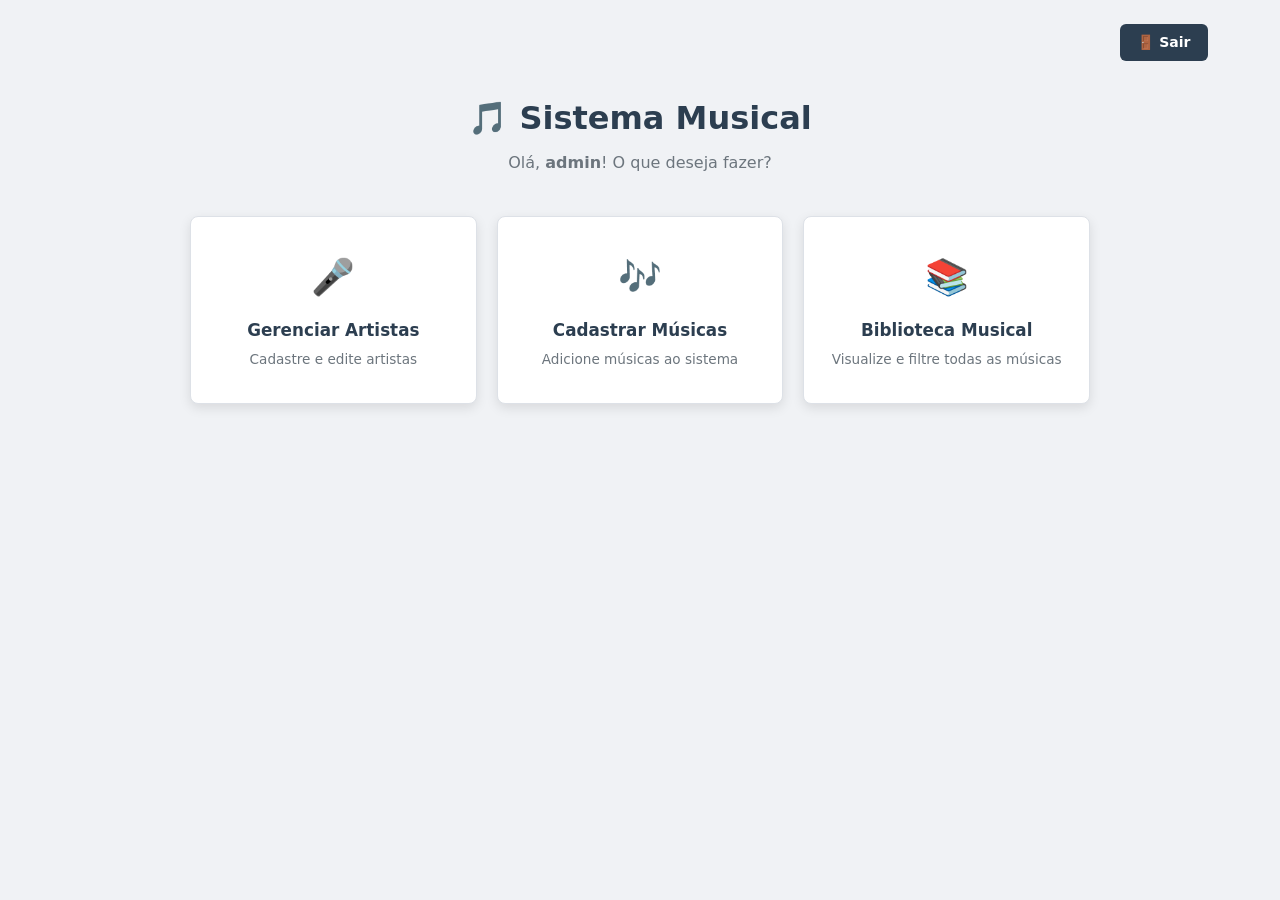
<file: index.html>
<!DOCTYPE html>
<html lang="pt-br">
<head>
    <!-- O head é igual ao do login: só muda o title. -->
    <meta charset="UTF-8">
    <meta name="viewport" content="width=device-width, initial-scale=1.0">
    <title>Menu Principal Sistema Musical</title>
    <link rel="icon" href="data:image/svg+xml,<svg xmlns=%27http://www.w3.org/2000/svg%27 viewBox=%270 0 100 100%27><text y=%27.9em%27 font-size=%2790%27>🎵</text></svg>">
    <link rel="stylesheet" href="styles.css">
</head>
<body>
    <!-- container: caixa com largura máxima, centralizada. Usada em todas as telas, menos no login. -->
    <div class="container">
        <!-- topbar: barra de cima. O CSS (flex-end) joga o botão Sair para a direita. -->
        <div class="topbar">
            <!-- Um link (a) com cara de botão: a classe btn-back deixa ele escuro. -->
            <!-- Na Sprint 2 este link vai para logout.php, que encerra a sessão. -->
            <a href="login.html" class="btn-back">🚪 Sair</a>
        </div>

        <!-- page-header: as boas-vindas, centralizadas. -->
        <div class="page-header">
            <h1>🎵 Sistema Musical</h1>
            <!-- "admin" está fixo (dado inventado). Na Sprint 2 o PHP mostra o nome de quem entrou. -->
            <p>Olá, <strong>admin</strong>! O que deseja fazer?</p>
        </div>

        <!-- menu-grid: a grade dos 3 cards. O CSS usa display: grid para colocá-los lado a lado. -->
        <div class="menu-grid">
            <!-- Cada menu-card tem um link (a) que ocupa o card inteiro: clicar em qualquer parte leva à tela. -->
            <div class="menu-card">
                <a href="cadastro_artista.html">
                    <div class="menu-card-icon">🎤</div> <!-- ícone grande -->
                    <div class="menu-card-title">Gerenciar Artistas</div> <!-- título -->
                    <div class="menu-card-desc">Cadastre e edite artistas</div> <!-- descrição -->
                </a>
            </div>

            <div class="menu-card">
                <a href="cadastro_musica.html">
                    <div class="menu-card-icon">🎶</div>
                    <div class="menu-card-title">Cadastrar Músicas</div>
                    <div class="menu-card-desc">Adicione músicas ao sistema</div>
                </a>
            </div>

            <div class="menu-card">
                <a href="listagem_musicas.html">
                    <div class="menu-card-icon">📚</div>
                    <div class="menu-card-title">Biblioteca Musical</div>
                    <div class="menu-card-desc">Visualize e filtre todas as músicas</div>
                </a>
            </div>
        </div>
    </div>
</body>
</html>
</file>
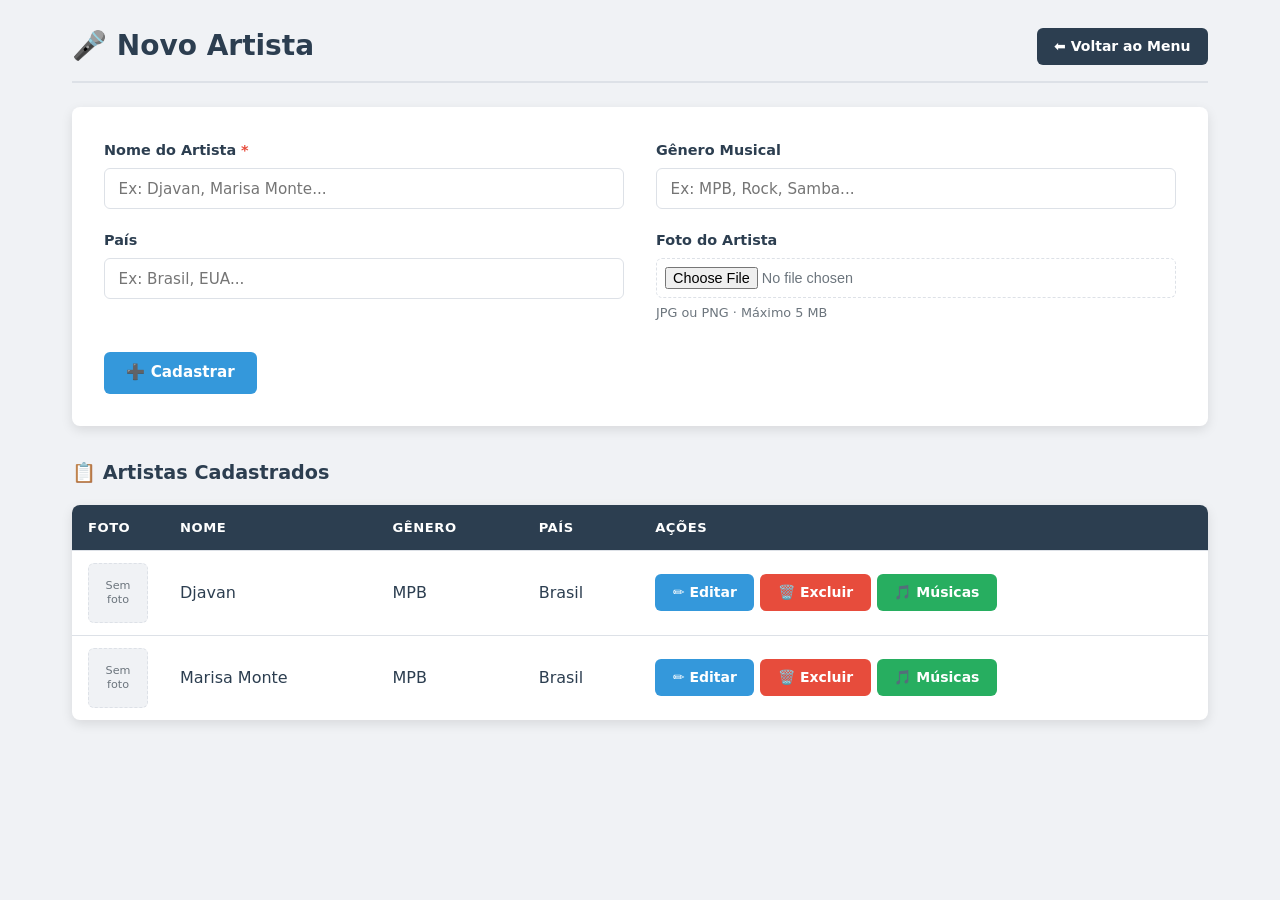
<file: cadastro_artista.html>
<!DOCTYPE html>
<html lang="pt-br">
<head>
  <meta charset="UTF-8">
  <meta name="viewport" content="width=device-width, initial-scale=1.0">
  <title>Novo Artista — Sistema Musical</title>
  <link rel="icon" href="data:image/svg+xml,<svg xmlns=%27http://www.w3.org/2000/svg%27 viewBox=%270 0 100 100%27><text y=%27.9em%27 font-size=%2790%27>🎵</text></svg>">
  <link rel="stylesheet" href="styles.css">
</head>
<body>
  <div class="container">

    <!-- A mesma barra de título da Biblioteca (o CSS já existe desde a aula 2). -->
    <div class="page-header-bar">
      <h2>🎤 Novo Artista</h2>
      <div class="header-actions">
        <a href="index.html" class="btn-back">⬅ Voltar ao Menu</a>
      </div>
    </div>

    <!--
    FORMULÁRIO DE CADASTRO DO ARTISTA (o "criador")
    method="post": envia os dados escondidos. É o certo para cadastrar.
    enctype="multipart/form-data": OBRIGATÓRIO para enviar arquivo (a foto).
    Não muda nada na tela, mas sem ele a foto não chega ao PHP na Sprint 2.
    -->
    <form method="post" action="#" enctype="multipart/form-data">

      <!-- form-grid: o CSS transforma em 2 colunas (grid 1fr 1fr). Os campos se encaixam 2 por linha. -->
      <div class="form-grid">

        <div class="form-group">
          <!-- O * vermelho avisa que o campo é obrigatório. A cor vem da variável --red. -->
          <label for="nome">Nome do Artista <span style="color:var(--red)">*</span></label>
          <!-- required: o navegador não deixa cadastrar sem nome. -->
          <input type="text" id="nome" name="nome" required placeholder="Ex: Djavan, Marisa Monte...">
        </div>

        <div class="form-group">
          <!-- Campo opcional (sem required). -->
          <label for="genero">Gênero Musical</label>
          <input type="text" id="genero" name="genero" placeholder="Ex: MPB, Rock, Samba...">
        </div>

        <div class="form-group">
          <label for="pais">País</label>
          <input type="text" id="pais" name="pais" placeholder="Ex: Brasil, EUA...">
        </div>

        <div class="form-group">
          <label for="imagem">Foto do Artista</label>
          <!-- type="file": abre a janela para escolher um arquivo.
               accept="image/*": mostra só imagens. -->
          <input type="file" id="imagem" name="imagem" accept="image/*">
          <!-- small: texto pequeno de ajuda embaixo do campo. -->
          <small>JPG ou PNG · Máximo 5 MB</small>
        </div>

      </div><!-- fim .form-grid -->

      <!-- form-actions: a área dos botões do formulário (flex). -->
      <div class="form-actions">
        <button type="submit" class="btn-primary">➕ Cadastrar</button>
      </div>
    </form>

    <!-- ========== TABELA DE ARTISTAS (dados fixos nesta fase) ==========
    Usa as MESMAS classes da tabela da Biblioteca: o visual já vem pronto. -->
    <h3>📋 Artistas Cadastrados</h3> <!-- h3: subtítulo da tabela -->

    <div class="table-container">
      <table>
        <thead>
          <tr>
            <th class="col-foto">Foto</th>
            <th>Nome</th>
            <th>Gênero</th>
            <th>País</th>
            <th class="col-acoes">Ações</th>
          </tr>
        </thead>
        <tbody>
          <!-- Cada tr = um artista. -->
          <tr>
            <td><div class="no-image">Sem<br>foto</div></td>
            <td>Djavan</td>
            <td>MPB</td>
            <td>Brasil</td>
            <td>
              <div class="action-buttons">
                <a href="#" class="btn-edit">✏️ Editar</a>
                <a href="#" class="btn-delete">🗑️ Excluir</a>
                <!-- btn-music (verde): leva ao cadastro das músicas DESTE artista. -->
                <a href="cadastro_musica.html" class="btn-music">🎵 Músicas</a>
              </div>
            </td>
          </tr>
          <tr>
            <td><div class="no-image">Sem<br>foto</div></td>
            <td>Marisa Monte</td>
            <td>MPB</td>
            <td>Brasil</td>
            <td>
              <div class="action-buttons">
                <a href="#" class="btn-edit">✏️ Editar</a>
                <a href="#" class="btn-delete">🗑️ Excluir</a>
                <a href="cadastro_musica.html" class="btn-music">🎵 Músicas</a>
              </div>
            </td>
          </tr>
        </tbody>
      </table>
    </div>

  </div>
</body>
</html>
</file>
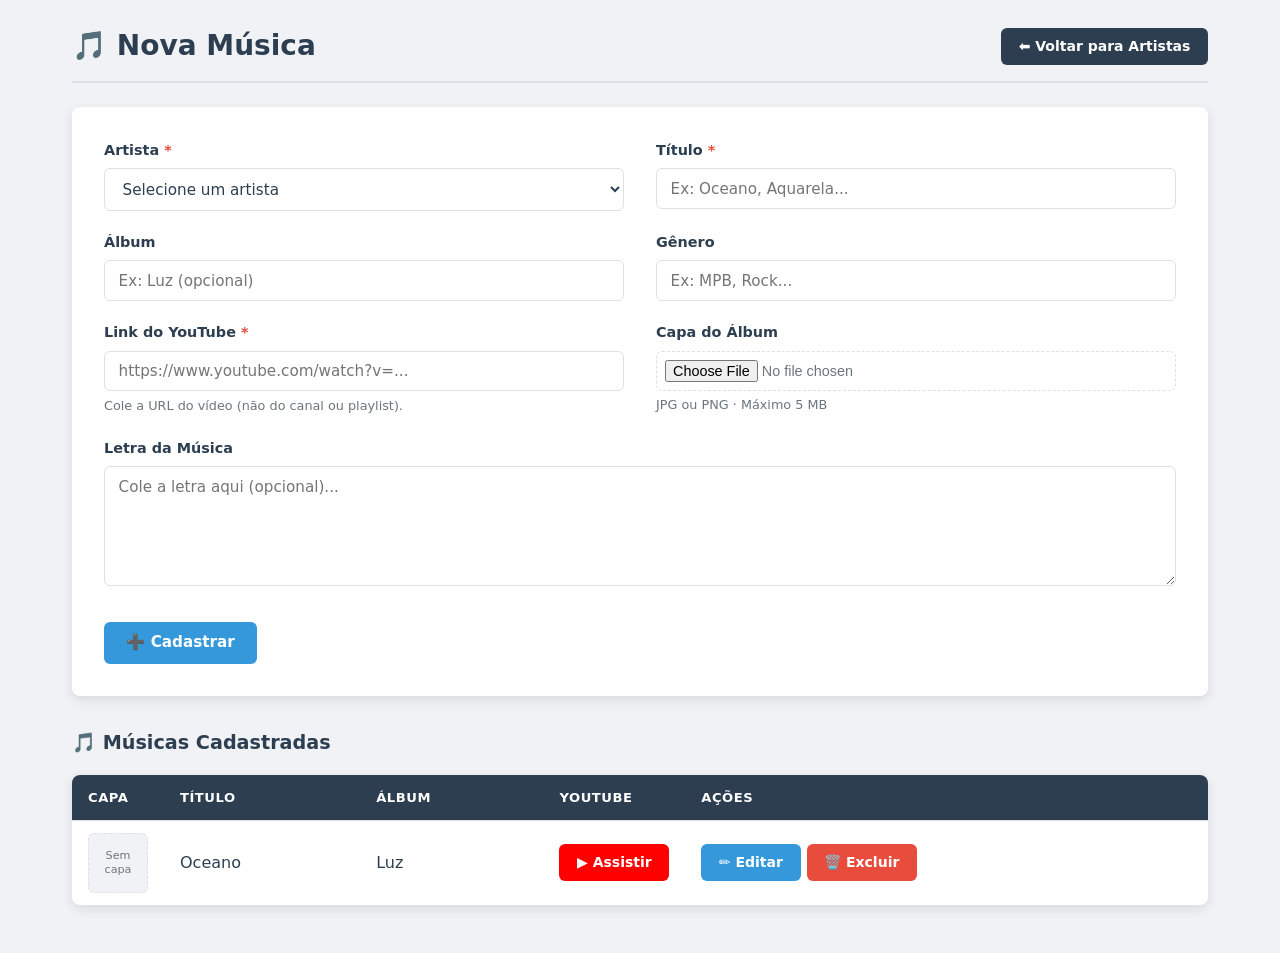
<file: cadastro_musica.html>
<!DOCTYPE html>
<html lang="pt-br">
<head>
  <meta charset="UTF-8">
  <meta name="viewport" content="width=device-width, initial-scale=1.0">
  <title>Nova Música — Sistema Musical</title>
  <link rel="icon" href="data:image/svg+xml,<svg xmlns=%27http://www.w3.org/2000/svg%27 viewBox=%270 0 100 100%27><text y=%27.9em%27 font-size=%2790%27>🎵</text></svg>">
  <link rel="stylesheet" href="styles.css">
</head>
<body>
  <div class="container">

    <!-- Aqui o botão volta para os ARTISTAS: chegamos nesta tela pelo botão verde "Músicas". -->
    <div class="page-header-bar">
      <h2>🎵 Nova Música</h2>
      <div class="header-actions">
        <a href="cadastro_artista.html" class="btn-back">⬅ Voltar para Artistas</a>
      </div>
    </div>

    <!-- FORMULÁRIO DA MÚSICA (a "obra"). Igual ao do artista: post, enctype e form-grid. -->
    <form method="post" action="#" enctype="multipart/form-data">

      <div class="form-grid">

        <!-- Linha 1: Artista + Título -->
        <div class="form-group">
          <label for="artista_id">Artista <span style="color:var(--red)">*</span></label>
          <!--
          select required: a música PRECISA de um artista.
          A 1a opção tem value="" (vazio): se a pessoa não escolher, o required bloqueia.
          value="1", "2": o código do artista. Na Sprint 2 é assim que o banco
          liga a música ao artista dela (chave estrangeira artista_id).
          -->
          <select name="artista_id" id="artista_id" required>
            <option value="">Selecione um artista</option>
            <option value="1">Djavan</option>
            <option value="2">Marisa Monte</option>
          </select>
        </div>

        <div class="form-group">
          <label for="titulo">Título <span style="color:var(--red)">*</span></label>
          <input type="text" id="titulo" name="titulo" required placeholder="Ex: Oceano, Aquarela...">
        </div>

        <!-- Linha 2: Álbum + Gênero (opcionais) -->
        <div class="form-group">
          <label for="album">Álbum</label>
          <input type="text" id="album" name="album" placeholder="Ex: Luz (opcional)">
        </div>

        <div class="form-group">
          <label for="genero">Gênero</label>
          <input type="text" id="genero" name="genero" placeholder="Ex: MPB, Rock...">
        </div>

        <!-- Linha 3: YouTube + Capa -->
        <div class="form-group">
          <label for="youtube_link">Link do YouTube <span style="color:var(--red)">*</span></label>
          <!-- type="url": o navegador confere se é um endereço de internet (http...). -->
          <input type="url" id="youtube_link" name="youtube_link" required placeholder="https://www.youtube.com/watch?v=...">
          <small>Cole a URL do vídeo (não do canal ou playlist).</small>
        </div>

        <div class="form-group">
          <label for="imagem_capa">Capa do Álbum</label>
          <!-- O mesmo campo de foto do artista: só imagens. -->
          <input type="file" id="imagem_capa" name="imagem_capa" accept="image/*">
          <small>JPG ou PNG · Máximo 5 MB</small>
        </div>

        <!-- Linha 4: Letra. A classe "full" faz este campo ocupar as 2 colunas (grid-column: 1 / -1). -->
        <div class="form-group full">
          <label for="letra">Letra da Música</label>
          <!-- textarea: caixa de texto com várias linhas. Diferente do input, ela tem fechamento. -->
          <textarea id="letra" name="letra" placeholder="Cole a letra aqui (opcional)..."></textarea>
        </div>

      </div><!-- fim .form-grid -->

      <div class="form-actions">
        <button type="submit" class="btn-primary">➕ Cadastrar</button>
      </div>
    </form>

    <!-- ========== TABELA DE MÚSICAS DO ARTISTA (dados fixos nesta fase) ========== -->
    <h3>🎵 Músicas Cadastradas</h3>
    <div class="table-container">
      <table>
        <thead>
          <tr>
            <th class="col-capa">Capa</th>
            <th>Título</th>
            <th>Álbum</th>
            <th class="col-youtube">YouTube</th>
            <th class="col-acoes">Ações</th>
          </tr>
        </thead>
        <tbody>
          <tr>
            <td><div class="no-image">Sem<br>capa</div></td>
            <td>Oceano</td>
            <td>Luz</td>
            <!-- Abre o vídeo numa aba nova. -->
            <td><a href="#" target="_blank" class="btn-youtube">▶ Assistir</a></td>
            <td>
              <div class="action-buttons">
                <a href="#" class="btn-edit">✏️ Editar</a>
                <a href="#" class="btn-delete">🗑️ Excluir</a>
              </div>
            </td>
          </tr>
        </tbody>
      </table>
    </div>

  </div>
</body>
</html>
</file>
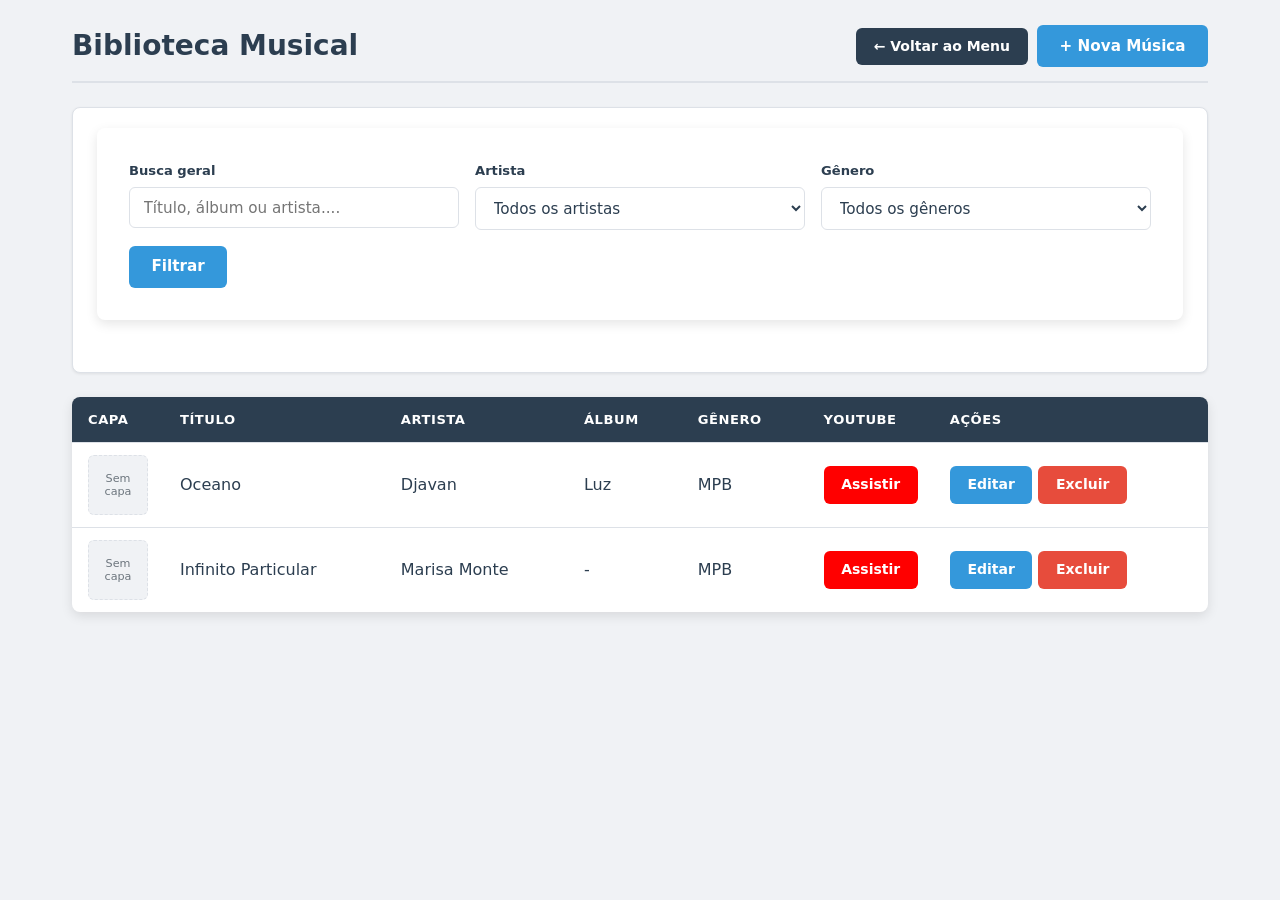
<file: listagem_musicas.html>
<!DOCTYPE html>
<html lang="pt-br">
<head>
    <meta charset="UTF-8">
    <meta name="viewport" content="width=device-width, initial-scale=1.0">
    <title>Biblioteca Musical Sistema Musical</title>
    <link rel="icon" href="data:image/svg+xml,<svg xmlns=%27http://www.w3.org/2000/svg%27 viewBox=%270 0 100 100%27><text y=%27.9em%27 font-size=%2790%27>🎵</text></svg>">
    <link rel="stylesheet" href="styles.css">
</head>
<body>
    <div class="container">

        <!--
        CABEÇALHO DA PÁGINA
        page-header-bar: o CSS (flex + space-between) deixa o título à
        esquerda e os botões à direita. Esta barra se repete nos cadastros...
        -->
        <div class="page-header-bar">
            <h2>Biblioteca Musical</h2>
            <!-- h2: o título desta tela -->
            
            <div class="header-actions">
                <!-- Links com cara de botão: btn-back (escuro) e btn-primary (azul). -->
                <a href="index.html" class="btn-back">← Voltar ao Menu</a>
                <a href="cadastro_musica.html" class="btn-primary">+ Nova Música</a>
            </div>
        </div>

        <!--
        FILTROS
        Nesta fase eles só aparecem (não filtram de verdade).
        method="get": na Sprint 2 o que a pessoa escolher vai aparecer no endereço
        (ex.: ?artista=1) e o PHP usa isso para filtrar no banco.
        -->
        <div class="filters">
            <form method="get" class="filter-form" action="#">
                <!-- filter-group: os 3 filtros. O CSS (flex) coloca lado a lado. -->
                <div class="filter-group">
                    <!-- filter-item: um filtro rótulo + campo. -->
                    <div class="filter-item">
                        <label for="busca">Busca geral</label>
                        <input type="text" name="busca" id="busca" placeholder="Título, álbum ou artista....">
                    </div>
                    
                    <div class="filter-item">
                        <label for="artista">Artista</label>
                        <!-- select: lista para escolher uma opção.
                        value="" (vazio) = "todos". O número é o código do artista no banco. -->
                        <select name="artista" id="artista">
                            <option value="">Todos os artistas</option>
                            <option value="1">Djavan</option>
                            <option value="2">Marisa Monte</option>
                        </select>
                    </div>
                    
                    <div class="filter-item">
                        <label for="genero">Gênero</label>
                        <select name="genero" id="genero">
                            <option value="">Todos os gêneros</option>
                            <option value="MPB">MPB</option>
                        </select>
                    </div>
                </div>
                
                <!-- filter-actions: a área do botão de filtrar. -->
                <div class="filter-actions">
                    <button type="submit" class="btn-primary">Filtrar</button>
                </div>
            </form>
        </div>

        <!--
        TABELA DE MÚSICAS
        table-container: a caixa branca com sombra em volta da tabela.
        -->
        <div class="table-container">
            <table>
                <!-- thead: o cabeçalho da tabela. tr = linha. th = célula de título. -->
                <thead>
                    <tr>
                     <!-- As classes col... deixam o CSS controlar a largura destas colunas. -->
                        <th class="col-capa">Capa</th>
                        <th>Título</th>
                        <th>Artista</th>
                        <th>Álbum</th>
                        <th>Gênero</th>
                        <th class="col-youtube">YouTube</th>
                        <th class="col-acoes">Ações</th>
                    </tr>
                </thead>
                <!-- tbody: o corpo. Cada tr é UMA música; cada td é uma informação dela.
                Os dados estão fixos aqui. Na Sprint 2 o PHP cria estas linhas a partir do banco. -->
                <tbody>
                    <tr>
                        <!-- no-image: quadrado "Sem capa" no lugar da imagem (a capa real vem na Sprint 2). -->
                        <td><div class="no-image">Sem<br>capa</div></td>
                       <td>Oceano</td>
                        <td>Djavan</td>
                        <td>Luz</td>
                        <td>MPB</td>
                        <!-- target="_blank": abre o vídeo numa aba nova, sem sair do sistema... -->
                        <td><a href="#" target="_blank" class="btn-youtube">Assistir</a></td>
                        <td>
                            <!-- action-buttons: junta Editar e Excluir lado a lado (flex). -->
                            <div class="action-buttons">
                             <a href="#" class="btn-edit">Editar</a>
                                <a href="#" class="btn-delete">Excluir</a>
                            </div>
                        </td>
                    </tr>
                    <tr>
                        <td><div class="no-image">Sem<br>capa</div></td>
                        <td>Infinito Particular</td>
                        <td>Marisa Monte</td>
                        <td>-</td> <!-- sem álbum: mostramos um traço -->
                     <td>MPB</td>
                        <td><a href="#" target="_blank" class="btn-youtube">Assistir</a></td>
                        <td>
                            <div class="action-buttons">
                              <a href="#" class="btn-edit">Editar</a>
                                <a href="#" class="btn-delete">Excluir</a>
                            </div>
                        </td>
                    </tr>
                </tbody>
        </table>
        </div>

    </div>
</body>
</html>
</file>
<file: styles.css>
/*
==========================================================================
SISTEMA MUSICAL: Folha de Estilos Principal
==========================================================================
Um único arquivo para TODAS as telas. Ele cresce a cada aula:
Aula 1: base, formulário, botões, login e menu
Aula 2: títulos, barra de título, cores dos botões, tabelas e filtros
Aula 3: formulário em grade, campo de foto e botão de músicas
Aula 4: url e textarea, campo "full", utilitários e celular
==========================================================================
*/

/* 1. VARIÁVEIS E RESET [AULA 1]
:root guarda as variáveis. Escrevemos o valor UMA vez e usamos
em todo lugar com var(--nome). Para mudar a identidade visual do
sistema, basta trocar as cores aqui. */
:root {
  --primary:      #2c3e50; /* azul bem escuro: títulos, cabeçalho da tabela */
  --blue:         #3498db; /* azul: botão principal e editar */
  --blue-dark:    #2980b9; /* azul escuro: hover */
  --green:        #27ae60; /* verde: botão de músicas */
  --red:          #e74c3c; /* vermelho: excluir e o de obrigatório */
  --red-dark:     #c0392b;
  --bg:           #f0f2f5; /* fundo cinza claro da página */
  --surface:      #ffffff; /* fundo dos cartões */
  --border:       #dde1e7; /* cor das bordas */
  --text:         #2c3e50;
  --text-muted:   #6c757d; /* texto cinza, menos importante */
  --shadow-sm:    0 1px 3px rgba(0,0,0,.08);  /* sombra fraca */
  --shadow-md:    0 4px 12px rgba(0,0,0,.10); /* sombra média */
  --radius:       8px;     /* arredondamento dos cantos */
  --font:         'Segoe UI', system-ui, -apple-system, sans-serif;
}

/* Reset: zera as margens que o navegador coloca sozinho.
box-sizing: border-box faz a largura já incluir padding e borda. */
*, *::before, *::after {
  margin: 0;
  padding: 0;
  box-sizing: border-box;
}

/* A página inteira: fonte, fundo e cor do texto. */
body {
  font-family: var(--font);
  background-color: var(--bg);
  color: var(--text);
  line-height: 1.6; /* espaço entre as linhas do texto */
  min-height: 100vh; /* no mínimo a altura toda da tela */
}


/* 2. FORMULÁRIOS [AULA 1]
Base usada por TODAS as telas que têm <form>.
Todo formulário vira um cartão branco com sombra. */
form {
  background: var(--surface);
  padding: 2rem;
  border-radius: var(--radius);
  box-shadow: var(--shadow-md);
  margin-bottom: 2rem;
}

/* Espaço embaixo de cada grupo (rótulo + campo). */
.form-group {
  margin-bottom: 1.25rem;
}

/* display: block coloca o rótulo numa linha só dele, em cima do campo. */
label {
  display: block;
  margin-bottom: .4rem;
  font-size: .9rem;
  font-weight: 600;
  color: var(--primary);
}

/* Os campos ocupam a largura toda e ganham borda fina.
textarea e select já ficam prontos para as próximas telas. */
input[type="text"],
input[type="password"],
textarea,
select {
  width: 100%;
  padding: .65rem .85rem;
  border: 1.5px solid var(--border);
  border-radius: 6px;
  font-size: .95rem;
  font-family: var(--font); /* sem isso, campos usam outra fonte */
  color: var(--text);
  background: var(--surface);
  transition: border-color .25s, box-shadow .25s; /* muda suave */
}

/* :focus quando a pessoa clica no campo. A borda fica azul. */
input:focus,
textarea:focus,
select:focus {
  outline: none;
  border-color: var(--blue);
  box-shadow: 0 0 0 3px rgba(52,152,219,.15);
}


/* 3. BOTÕES [AULA 1, cores novas nas aulas 2 e 3] */

/* Seletor em grupo (vírgulas): TODOS os botões do sistema têm o
mesmo formato. Cada um ganha a sua cor mais abaixo */
.btn-primary,
.btn-edit,
.btn-delete,
.btn-music,
.btn-back,
.btn-youtube {
  display: inline-flex; /* ícone e texto alinhados */
  align-items: center;
  justify-content: center;
  gap: .35rem;
  padding: .55rem 1.1rem;
  border: none;
  border-radius: 6px;
  font-size: .875rem;
  font-weight: 600;
  font-family: var(--font);
  cursor: pointer; /* mãozinha no mouse */
  text-decoration: none; /* links sem sublinhado */
  white-space: nowrap; /* texto não quebra linha */
  transition: background-color .2s, transform .15s, box-shadow .2s;
  line-height: 1.4;
  color: #fff;
}

/* Botão principal: azul. No hover escurece e sobe 1px. */
.btn-primary {
  padding: .65rem 1.4rem;
  font-size: .95rem;
  background: var(--blue);
}

.btn-primary:hover {
  background: var(--blue-dark);
  transform: translateY(-1px);
  box-shadow: var(--shadow-sm);
}

/* Voltar e Sair: escuro. */
.btn-back {
  background: var(--primary);
  color: #fff;
}

.btn-back:hover {
  background: #1a252f;
}


/* 5. TELA DE LOGIN [AULA 1] */

/* O body do login vira flex para centralizar o cartão:
justify-content horizontal, align-items vertical. */
.login-page {
  display: flex;
  justify-content: center;
  align-items: center;
  min-height: 100vh;
  background: var(--bg);
  padding: 1rem;
}

/* O cartão branco, com no máximo 400px de largura. */
.login-card {
  background: var(--surface);
  padding: 2.5rem 2rem;
  border-radius: var(--radius);
  box-shadow: var(--shadow-md);
  width: 100%;
  max-width: 400px;
}

/* O form já é um cartão (seção 2). Dentro do login-card tiramos
o fundo e a sombra para não ficar "caixa dentro de caixa". */
.login-card form {
  background: none;
  box-shadow: none;
  padding: 0;
  margin: 0;
}

.login-header {
  text-align: center;
  margin-bottom: 1.75rem;
}

.login-header h1 {
  font-size: 1.6rem;
  color: var(--primary);
  margin-bottom: .25rem;
}

.login-header p {
  color: var(--text-muted);
  font-size: .9rem;
}

/* Seletor com espaço "que está dentro de". Só o botão do login
ocupa a largura toda. */
.login-card .btn-primary {
  width: 100%;
  margin-top: .25rem;
}

/* A caixinha com a dica das credenciais. */
.login-hint {
  margin-top: 1.25rem;
  padding: .75rem 1rem;
  background: var(--bg);
  border-radius: 6px;
  text-align: center;
  font-size: .82rem;
  color: var(--text-muted);
  border: 1px solid var(--border);
}

.login-hint code {
  background: #e9ecef;
  padding: .1rem .35rem;
  border-radius: 3px;
  font-size: .8rem;
}


/* 6. LAYOUT BASE [AULA 1] */

/* O container de todas as telas, menos o login.
Largura máxima de 1200px. margin: 0 auto centraliza a caixa. */
.container {
  max-width: 1200px;
  margin: 0 auto;
  padding: 24px 32px;
}


/* 7. MENU PRINCIPAL [AULA 1] */

/* flex-end empurra o botão Sair para a direita. */
.topbar {
  display: flex;
  justify-content: flex-end;
  margin-bottom: 2rem;
}

.page-header {
  text-align: center;
  margin-bottom: 2.5rem;
}

.page-header h1 {
  font-size: 2rem;
  color: var(--primary);
  margin-bottom: .35rem;
}

.page-header p {
  color: var(--text-muted);
  font-size: 1rem;
}

/* A grade dos cards. auto-fit = "coloque quantas colunas couberem,
cada uma com no mínimo 240px. No celular os cards descem sozinhos. */
.menu-grid {
  display: grid;
  grid-template-columns: repeat(auto-fit, minmax(240px, 1fr));
  gap: 1.25rem;
  max-width: 900px;
  margin: 0 auto;
}

.menu-card {
  background: var(--surface);
  border-radius: var(--radius);
  box-shadow: var(--shadow-md);
  transition: transform .2s, box-shadow .25s;
  border: 1px solid var(--border);
}

/* Com o mouse em cima, o card sobe 4px e a sombra cresce. */
.menu-card:hover {
  transform: translateY(-4px);
  box-shadow: 0 8px 20px rgba(0,0,0,.13);
}

/* display: block faz o link ocupar o card inteiro (tudo clicável). */
.menu-card a {
  display: block;
  padding: 2rem 1.5rem;
  text-align: center;
  text-decoration: none;
  color: var(--text);
}

.menu-card-icon {
  font-size: 2.2rem;
  margin-bottom: .75rem;
}

.menu-card-title {
  font-size: 1.05rem;
  font-weight: 600;
  color: var(--primary);
  margin-bottom: .35rem;
}

.menu-card-desc {
  font-size: .85rem;
  color: var(--text-muted);
}
/* [AULA 2] Cores dos botões de ação da tabela.
Azul = ação normal. Vermelho = perigo (excluir). */
.btn-edit { background: var(--blue); color: #fff; }
.btn-edit:hover { background: var(--blue-dark); }
.btn-delete { background: var(--red); color: #fff; }
.btn-delete:hover { background: var(--red-dark); }

/* [AULA 2] O vermelho do YouTube, para reconhecer na hora. */
.btn-youtube { background: #ff0000; color: #fff; }
.btn-youtube:hover { background: #cc0000; }


/* 8. TIPOGRAFIA [h2 na AULA 2] */

/* Todo h2 do sistema: grande, cor principal e uma linha embaixo. */
h2 {
  font-size: 1.75rem;
  font-weight: 600;
  color: var(--primary);
  margin-bottom: 1.5rem;
  padding-bottom: .75rem;
  border-bottom: 2px solid var(--border);
}


/* 9. CABEÇALHO DE PÁGINA COM AÇÕES [AULA 2] */

/* Usado na Biblioteca e nos dois cadastros.
space-between: título na esquerda, botões na direita.
flex-wrap: se faltar espaço, os botões descem. */
.page-header-bar {
  display: flex;
  align-items: center;
  justify-content: space-between;
  gap: 1rem;
  margin-bottom: 1.5rem;
  padding-bottom: .75rem;
  border-bottom: 2px solid var(--border);
  flex-wrap: wrap;
}

/* A barra já tem linha embaixo. Tiramos a linha do h2 que está
dentro dela, senão ficariam duas. */
.page-header-bar h2 {
  margin: 0;
  padding: 0;
  border: none;
  font-size: 1.75rem;
  font-weight: 600;
  color: var(--primary);
}

.page-header-bar .header-actions {
  display: flex;
  gap: .6rem;
  flex-wrap: wrap;
  align-items: center;
}


/* 11. TABELAS [AULA 2] */

/* A caixa da tabela. overflow: hidden corta o que passa dos cantos
redondos (senão o cabeçalho escuro "vaza" no canto). */
.table-container {
  background: var(--surface);
  border-radius: var(--radius);
  box-shadow: var(--shadow-md);
  overflow: hidden;
  margin-bottom: 1.5rem;
}

/* border-collapse: as bordas das células viram uma só. */
table {
  width: 100%;
  border-collapse: collapse;
}

/* Espaço dentro das células e uma linha fina entre as linhas. */
th, td {
  padding: 12px 16px;
  text-align: left;
  vertical-align: middle;
  border-bottom: 1px solid var(--border);
}

/* Cabeçalho escuro, letra branca e MAIÚSCULA. */
th {
  background: var(--primary);
  color: #fff;
  font-size: .82rem;
  font-weight: 600;
  letter-spacing: .04em;
  text-transform: uppercase;
  white-space: nowrap;
}

tbody tr:last-child td { border-bottom: none; } /* a última linha sem borda */
tbody tr:hover { background: #f8fafc; } /* a linha clareia com o mouse */

/* Larguras fixas das colunas pequenas. */
.col-foto,
.col-capa { width: 90px; white-space: nowrap; }
.col-youtube { width: 110px; white-space: nowrap; }
.col-acoes { white-space: nowrap; }

/* Editar, Excluir (e Músicas) lado a lado. */
.action-buttons {
  display: flex;
  gap: 6px;
  align-items: center;
  flex-wrap: nowrap;
}

/* [Sprint 2] A miniatura da capa ou da foto de verdade. */
.table-thumbnail {
  width: 60px;
  height: 60px;
  object-fit: cover;
  border-radius: 6px;
  display: block;
}

/* O quadrado "Sem capa / Sem foto": borda tracejada e texto no meio. */
.no-image {
  width: 60px;
  height: 60px;
  background: var(--bg);
  border: 1.5px dashed var(--border);
  border-radius: 6px;
  display: flex;
  align-items: center;
  justify-content: center;
  font-size: .7rem;
  color: var(--text-muted);
  text-align: center;
  line-height: 1.2;
}

/* [Sprint 2] Célula de "nenhuma música encontrada". */
td.empty-cell {
  text-align: center;
  color: var(--text-muted);
  padding: 2rem;
  font-size: .95rem;
}


/* 14. FILTROS [AULA 2] */

.filters {
  background: var(--surface);
  padding: 1.25rem 1.5rem;
  border-radius: var(--radius);
  box-shadow: var(--shadow-sm);
  margin-bottom: 1.5rem;
  border: 1px solid var(--border);
}

/* Os filtros lado a lado. flex-wrap: descem se não couber. */
.filter-group {
  display: flex;
  gap: 1rem;
  flex-wrap: wrap;
  margin-bottom: 1rem;
}

/* flex: 1 cada filtro pega a mesma fatia do espaço.
min-width impede que fique fino demais. */
.filter-item {
  flex: 1;
  min-width: 180px;
}

.filter-item label {
  font-size: .82rem;
}

.filter-actions {
  display: flex;
  gap: .75rem;
  align-items: center;
}
/* [AULA 3] Verde — ir para as músicas do artista. */
.btn-music {
  background: var(--green);
  color: #fff;
}

.btn-music:hover {
  background: #219a52;
}

/* [AULA 3] O subtítulo das tabelas dos cadastros. */
h3 {
  font-size: 1.2rem;
  font-weight: 600;
  color: var(--primary);
  margin: 2rem 0 1rem; /* 2rem em cima, 0 nos lados, 1rem embaixo */
}

/* [AULA 3] Seletor de atributo: só o input de arquivo.
A borda tracejada lembra "solte o arquivo aqui". */
input[type="file"] {
  width: 100%;
  padding: .5rem;
  border: 1.5px dashed var(--border);
  border-radius: 6px;
  font-size: .9rem;
  color: var(--text-muted);
  cursor: pointer;
}

/* [AULA 3] O texto de ajuda fica embaixo do campo, pequeno e cinza. */
small {
  display: block;
  margin-top: .3rem;
  font-size: .8rem;
  color: var(--text-muted);
}

/* [AULA 3] 2 colunas iguais (1fr = uma fração do espaço).
gap: 0 entre linhas (o form-group já tem margem) e 2rem entre colunas. */
.form-grid {
  display: grid;
  grid-template-columns: 1fr 1fr;
  gap: 0 2rem;
}

/* [AULA 3] Os botões abaixo do formulário, lado a lado. */
.form-actions {
  display: flex;
  gap: .75rem;
  align-items: center;
  flex-wrap: wrap;
  margin-top: .5rem;
  grid-column: 1 / -1;
}

/* [AULA 3, usada na Sprint 2] Mostra a foto já salva ao editar. */
.current-image {
  display: flex;
  align-items: center;
  gap: .75rem;
  margin-top: .75rem;
  padding: .75rem;
  background: var(--bg);
  border-radius: 6px;
}

.current-image img {
  width: 64px;
  height: 64px;
  object-fit: cover; /* corta a foto sem esticar */
  border-radius: 6px;
  flex-shrink: 0;
}

.current-image small {
  margin: 0;
  color: var(--text-muted);
}
/* -----------------------------------------------
4. MENSAGENS [AULA 4, usadas de verdade na Sprint 2]
Ex.: "Artista cadastrado!" (success) ou "Senha incorreta" (error).
----------------------------------------------- */
.message {
  display: flex;
  align-items: center;
  gap: .6rem;
  padding: .85rem 1.1rem;
  border-radius: 6px;
  margin-bottom: 1.25rem;
  font-size: .95rem;
  font-weight: 500;
}

.message.success { background: #d4edda; color: #155724; border: 1px solid #c3e6cb; }
.message.error { background: #f8d7da; color: #721c24; border: 1px solid #f5c6cb; }

/* [AULA 4] A caixa da letra: começa com 120px de altura.
resize: vertical deixa esticar só para baixo. */
textarea {
  min-height: 120px;
  resize: vertical;
}


/* -----------------------------------------------
10. FORMULÁRIO EM GRADE [AULAS 3 e 4]
----------------------------------------------- */
/* [AULA 4] Outros tipos de input ficam iguais ao text. */
input[type="number"],
input[type="url"],
input[type="date"] {
  width: 100%;
  padding: .65rem .85rem;
  border: 1.5px solid var(--border);
  border-radius: 6px;
  font-size: .95rem;
  font-family: var(--font);
  color: var(--text);
  background: var(--surface);
  transition: border-color .2s, box-shadow .2s;
}

/* [AULA 4] O campo com a classe "full" vai da 1a à última linha
da grade: ocupa as 2 colunas (usado na letra da música). */
.form-grid .form-group.full {
  grid-column: 1 / -1;
}


/* -----------------------------------------------
15. UTILITÁRIOS [AULA 4]
Classes pequenas para usar direto no HTML, sem criar regra nova.
mt = margin-top, mb = margin-bottom.
----------------------------------------------- */
.text-center { text-align: center; }
.text-muted { color: var(--text-muted); font-size: .9rem; }

.mt-1 { margin-top: .5rem; }
.mt-2 { margin-top: 1rem; }
.mt-3 { margin-top: 1.}
</file>
